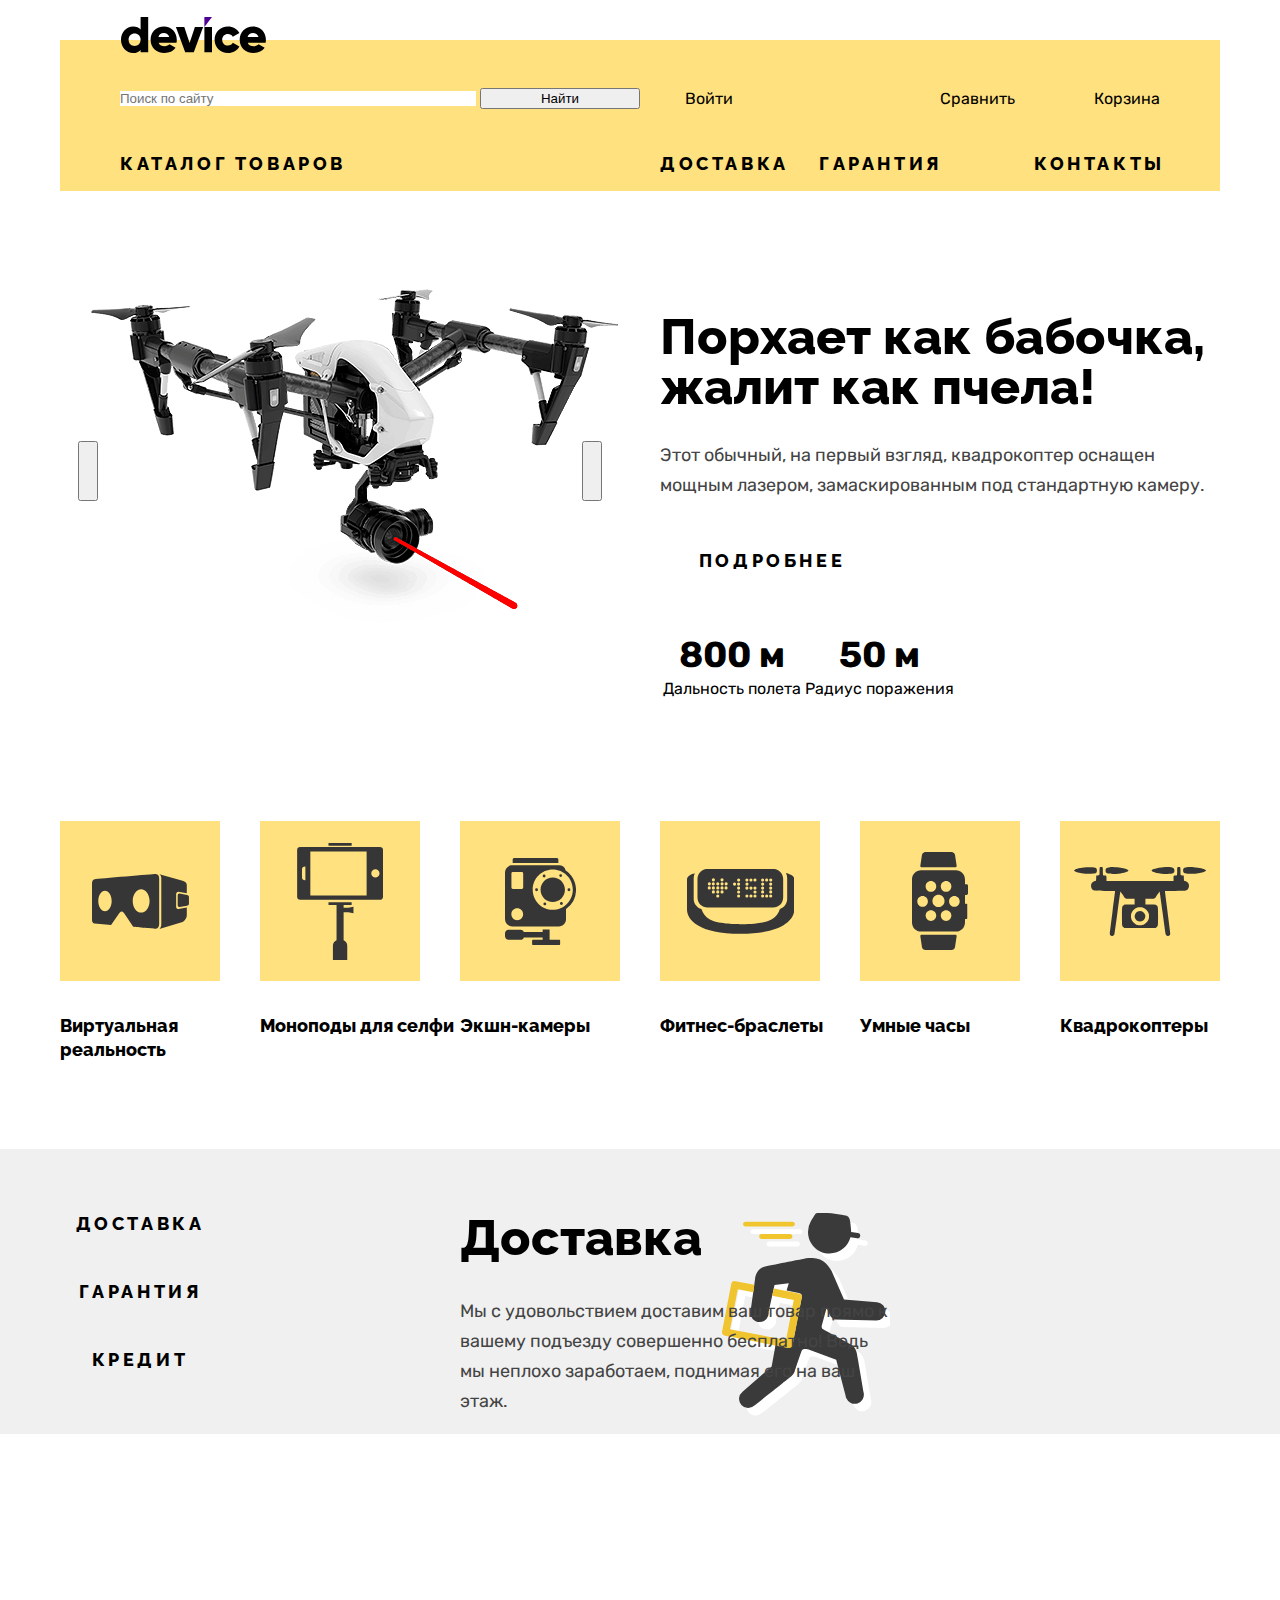
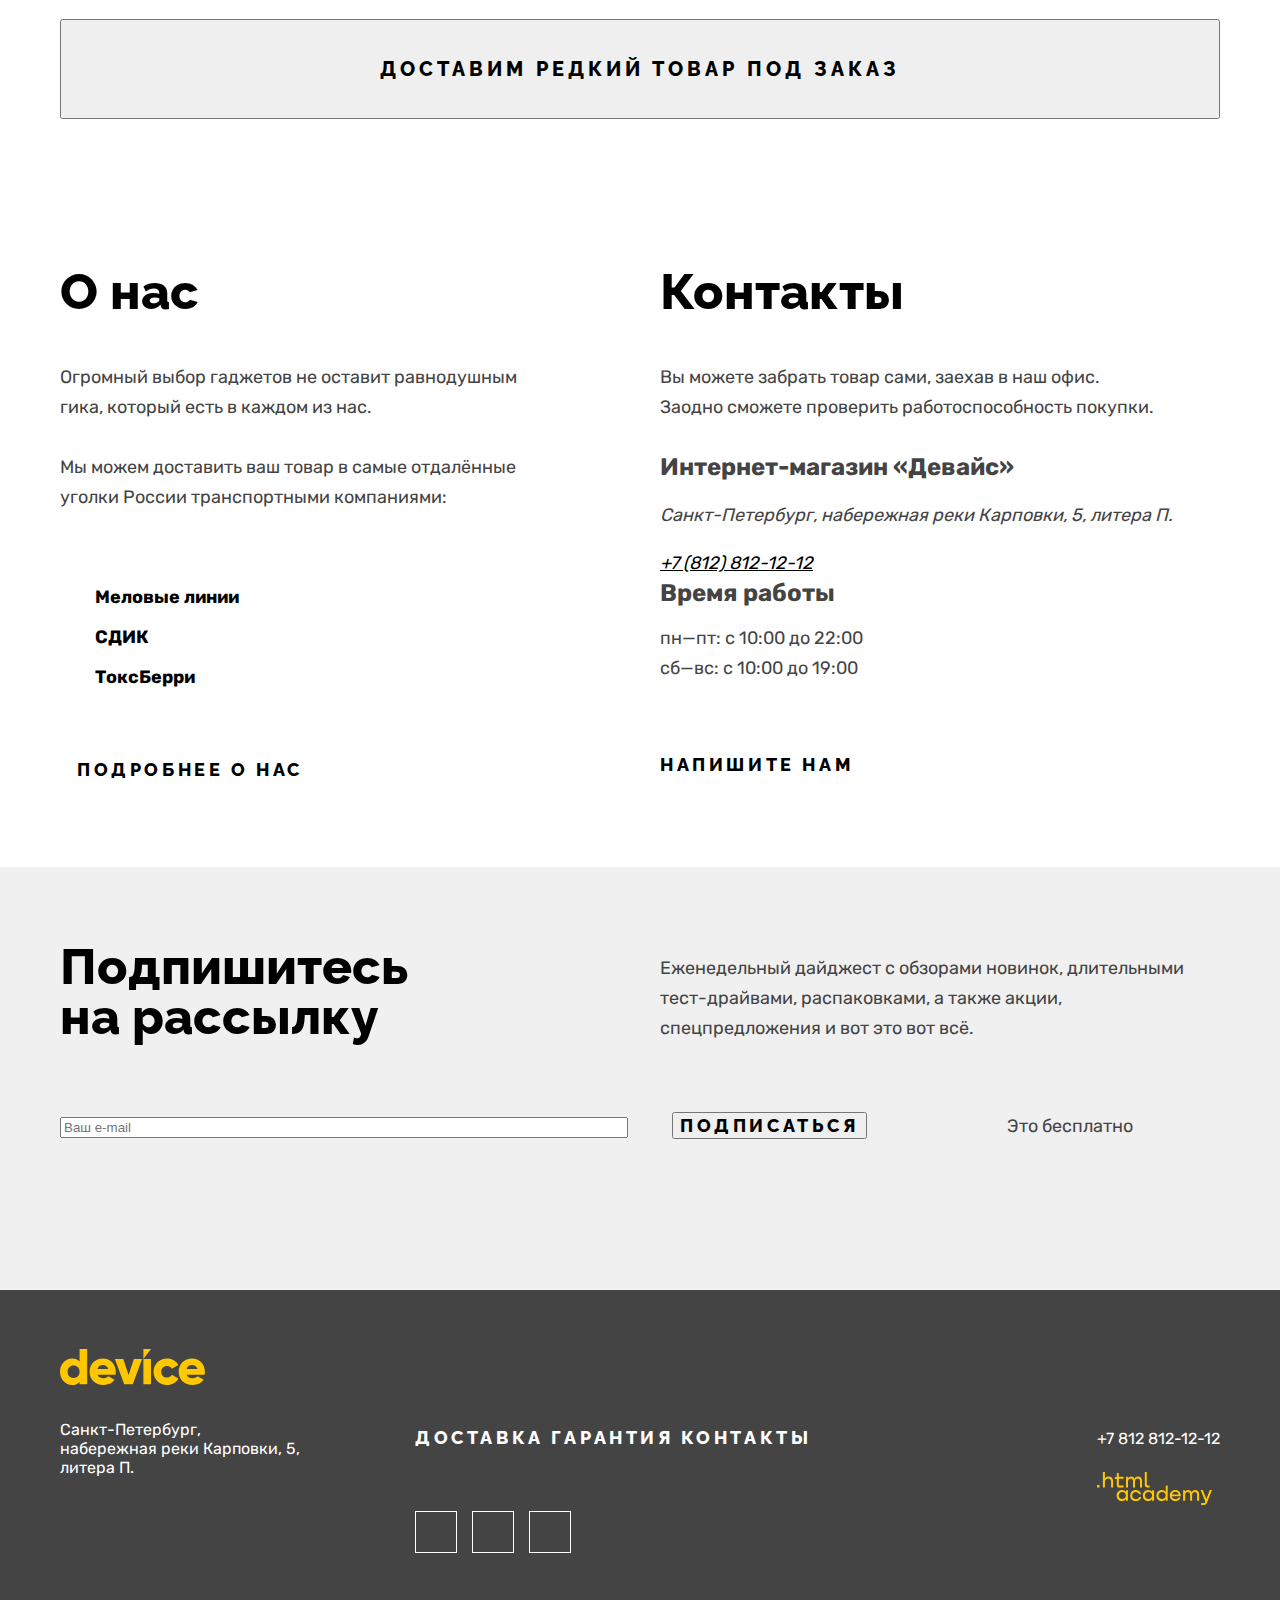
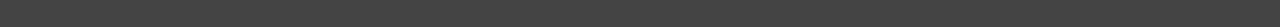
<file: index.html>
<!DOCTYPE html>
<html lang="ru">
<head>
  <meta charset="utf-8">
  <title>HTML Academy: Девайс</title>
  <link href="css/styles.css" rel="stylesheet">
</head>
<body>

<header class="page-header">
  <div class="header-wrapper">
    <div class="navigation-logo">
      <a class="navigation-logo-link">
        <img alt="Логотип интернет-магазина «Device»" class="page-header-logo" height="36" src="img/logo.svg"
             width="145">
      </a>
    </div>

    <div class="user-menu">
      <form action="https://echo.htmlacademy.ru" class="header-search-form" method="get">
        <p class="header-search">
          <label class="visually-hidden" for="search-field">Поиск по сайту</label>
          <input class="header-search-input" id="search-field" name="search-field" placeholder="Поиск по сайту"
                 type="search">
          <button class="header-search-button" type="submit">Найти</button>
        </p>
      </form>
      <ul class="user-menu-list">
        <li class="user-menu-item user-menu-item-login">
          <a class="user-menu-link" href="#">
            Войти
          </a>
        </li>
        <li class="user-menu-item user-menu-item-compare">
          <a class="user-menu-link" href="#">
            Сравнить
          </a>
        </li>
        <li class="user-menu-item user-menu-item-cart">
          <a class="user-menu-link" href="#">
            Корзина
          </a>
        </li>
      </ul>
    </div>

    <nav class="navigation">
      <ul class="navigation-list">
        <li class="navigation-item navigation-item-catalog">
          <a class="navigation-link" href="#">Каталог товаров</a>
          <!--          <ul class="dropdown-menu">-->
          <!--            <li class="dropdown-menu-item">-->
          <!--              <a href="#">Виртуальная реальность</a>-->
          <!--              <a href="catalog.html">Моноподы для cелфи</a>-->
          <!--              <a href="#">Экшн-камеры</a>-->
          <!--            </li>-->
          <!--            <li class="dropdown-menu-item">-->
          <!--              <a href="#">Фитнес-браслеты</a>-->
          <!--              <a href="#">Умные часы</a>-->
          <!--            </li>-->
          <!--            <li class="dropdown-menu-item">-->
          <!--              <a href="#">Квадрокоптеры</a>-->
          <!--            </li>-->
          <!--          </ul>-->
        </li>
        <li class="navigation-item navigation-item-delivery">
          <a class="navigation-link" href="#">Доставка</a>
        </li>
        <li class="navigation-item navigation-item-guarantee">
          <a class="navigation-link" href="#">Гарантия</a>
        </li>
        <li class="navigation-item navigation-item-contacts">
          <a class="navigation-link" href="#">Контакты</a>
        </li>
      </ul>
    </nav>
  </div>
</header>

<main class="main-container main-index">
  <div class="page-container">
    <h1 class="visually-hidden">Интернет-магазин «Device»</h1>
    <section class="slider">
      <h2 class="visually-hidden">Новинки на сайте</h2>
      <ol class="slider-list">
        <li class="slider-item">
          <div class="slider-item-left">
                        <button class="slider-button slider-prev" type="button">
                          <span class="visually-hidden">Предыдущее фото</span>
                        </button>
            <img alt="Фото квадрокоптера" class="slider-item-image" height="560" src="img/slider-1.png" width="560">
                        <button class="slider-button slider-next" type="button">
                          <span class="visually-hidden">Следующее фото</span>
                        </button>
          </div>
          <div class="slider-item-right">
            <p class="title slider-item-caption">Порхает как бабочка, жалит как пчела!</p>
            <p class="slider-item-desc">Этот обычный, на первый взгляд, квадрокоптер оснащен мощным лазером,
              замаскированным
              под стандартную камеру.</p>
            <div class="slider-item-buttons-group">
              <a class="button slider-item-button" href="#">Подробнее</a>
<!--              <button class="slider-pagination-button slider-pagination-button-current" type="button">-->
<!--                <span class="visually-hidden">1 фото</span>-->
<!--              </button>-->
<!--              <button class="slider-pagination-button" type="button">-->
<!--                <span class="visually-hidden">2 фото</span>-->
<!--              </button>-->
<!--              <button class="slider-pagination-button" type="button">-->
<!--                <span class="visually-hidden">3 фото</span>-->
<!--              </button>-->
            </div>
            <table class="slider-product-features">
              <tr class="slider-product-features-caption">
                <th class="slider-product-features-caption-first">800 м</th>
                <th class="slider-product-features-caption-first">50 м</th>
              </tr>
              <tr class="slider-product-features-desc">
                <td>Дальность полета</td>
                <td>Радиус поражения</td>
              </tr>
            </table>
          </div>
        </li>

        <!--        <li class="slider-item">-->
        <!--          <div class="slider-item-left">-->
        <!--            <button class="slider-button slider-prev" type="button">-->
        <!--              <span class="visually-hidden">Предыдущее фото</span>-->
        <!--            </button>-->
        <!--            <img alt="Фото фитнес-браслета" class="slider-item-image" height="560" src="img/slider-2.png" width="560">-->
        <!--            <button class="slider-button slider-next" type="button">-->
        <!--              <span class="visually-hidden">Следующее фото</span>-->
        <!--            </button>-->
        <!--          </div>-->
        <!--          <div class="slider-item-right">-->
        <!--            <p class="title slider-item-caption">Худеем правильно!</p>-->
        <!--            <p class="slider-item-desc">Мотивирующие фитнес-браслеты помогут найти в себе силы не пропускать занятия и-->
        <!--              соблюдать диету.</p>-->
        <!--            <a class="button slider-item-button" href="#">Подробнее</a>-->
        <!--            <button class="slider-pagination-button" type="button">-->
        <!--              <span class="visually-hidden">1 фото</span>-->
        <!--            </button>-->
        <!--            <button class="slider-pagination-button slider-pagination-button-current" type="button">-->
        <!--              <span class="visually-hidden">2 фото</span>-->
        <!--            </button>-->
        <!--            <button class="slider-pagination-button" type="button">-->
        <!--              <span class="visually-hidden">3 фото</span>-->
        <!--            </button>-->
        <!--            <table class="slider-product-features">-->
        <!--              <tr class="slider-product-features-caption">-->
        <!--                <th>48 часов</th>-->
        <!--              </tr>-->
        <!--              <tr class="slider-product-features-desc">-->
        <!--                <td>Без подзарядки</td>-->
        <!--              </tr>-->
        <!--            </table>-->
        <!--          </div>-->
        <!--        </li>-->

        <!--        <li class="slider-item">-->
        <!--          <div class="slider-item-left">-->
        <!--            <button class="slider-button slider-prev" type="button">-->
        <!--              <span class="visually-hidden">Предыдущее фото</span>-->
        <!--            </button>-->
        <!--            <img alt="Фото палки для селфи" class="slider-item-image" height="560" src="img/slider-3.png" width="560">-->
        <!--            <button class="slider-button slider-next" type="button">-->
        <!--              <span class="visually-hidden">Следующее фото</span>-->
        <!--            </button>-->
        <!--          </div>-->
        <!--          <div class="slider-item-right">-->
        <!--            <p class="title slider-item-caption">Делай селфи, как Бен Стиллер!</p>-->
        <!--            <p class="slider-item-desc">Самая длинная палка для селфи доступна в нашем магазине. Восемь (Восемь, Карл!)-->
        <!--              метров длиной и весом всего 5 кг.</p>-->
        <!--            <a class="button slider-item-button" href="#">Подробнее</a>-->
        <!--            <button class="slider-pagination-button" type="button">-->
        <!--              <span class="visually-hidden">1 фото</span>-->
        <!--            </button>-->
        <!--            <button class="slider-pagination-button" type="button">-->
        <!--              <span class="visually-hidden">2 фото</span>-->
        <!--            </button>-->
        <!--            <button class="slider-pagination-button slider-pagination-button-current" type="button">-->
        <!--              <span class="visually-hidden">3 фото</span>-->
        <!--            </button>-->
        <!--            <table class="slider-product-features">-->
        <!--              <tr class="slider-product-features-caption">-->
        <!--                <th>8,5 м</th>-->
        <!--                <th>5 кг</th>-->
        <!--                <th>Карбон</th>-->
        <!--              </tr>-->
        <!--              <tr class="slider-product-features-desc">-->
        <!--                <td>Длина палки</td>-->
        <!--                <td>Вес палки</td>-->
        <!--                <td>Материал</td>-->
        <!--              </tr>-->
        <!--            </table>-->
        <!--          </div>-->
        <!--        </li>-->
      </ol>
    </section>

    <section class="products">
      <h2 class="visually-hidden"></h2>
      <ul class="products-list">
        <li class="products-item">
          <a href="#">
            <div class="products-item-wrapper">
              <img alt="Виртуальная реальность" class="products-item-img" height="55" src="img/products-group-1.svg"
                   width="97">
            </div>
            <h3 class="products-item-caption">Виртуальная реальность</h3>
          </a>
        </li>
        <li class="products-item">
          <a href="#">
            <div class="products-item-wrapper">
              <img alt="Моноподы для селфи" class="products-item-img" height="117" src="img/products-group-2.svg"
                   width="86">
            </div>
            <h3 class="products-item-caption">Моноподы для селфи</h3>
          </a>
        </li>
        <li class="products-item">
          <a href="#">
            <div class="products-item-wrapper">
              <img alt="Экшн-камеры" class="products-item-img" height="87" src="img/products-group-3.svg" width="71">
            </div>
            <h3 class="products-item-caption">Экшн-камеры</h3>
          </a>
        </li>
        <li class="products-item">
          <a href="#">
            <div class="products-item-wrapper">
              <img alt="Фитнес-браслеты" class="products-item-img" height="65" src="img/products-group-4.svg"
                   width="107">
            </div>
            <h3 class="products-item-caption">Фитнес-браслеты</h3>
          </a>
        </li>
        <li class="products-item">
          <a href="#">
            <div class="products-item-wrapper">
              <img alt="Умные часы" class="products-item-img" height="98" src="img/products-group-5.svg" width="56">
            </div>
            <h3 class="products-item-caption">Умные часы</h3>
          </a>
        </li>
        <li class="products-item">
          <a href="#">
            <div class="products-item-wrapper">
              <img alt="Квадрокоптеры" class="products-item-img" height="69" src="img/products-group-6.svg" width="132">
            </div>
            <h3 class="products-item-caption">Квадрокоптеры</h3>
          </a>
        </li>
      </ul>
    </section>
  </div>

  <section class="advantages">
    <div class="page-container">
      <h2 class="visually-hidden">Преимущества</h2>
      <div class="advantages-wrapper">
        <ul class="advantages-list-controls">
          <li class="advantages-list-controls-item">
            <button class="button advantages-list-controls-button advantages-list-controls-button-current"
                    type="button">
              Доставка
            </button>
          </li>
          <li class="advantages-list-controls-item">
            <button class="button advantages-list-controls-button" type="button">Гарантия</button>
          </li>
          <li class="advantages-list-controls-item">
            <button class="button advantages-list-controls-button" type="button">Кредит</button>
          </li>
        </ul>
        <ul class="advantages-list">
          <li class="advantages-item advantages-item-delivery">
            <h3 class="title advantages-title">Доставка</h3>
            <p class="advantages-description">Мы с удовольствием доставим ваш товар прямо к вашему подъезду совершенно
              бесплатно! Ведь мы неплохо заработаем, поднимая его на ваш этаж.</p>
          </li>
<!--          <li class="advantages-item advantages-item-guarantee">-->
<!--            <h3 class="title advantages-title">Гарантия</h3>-->
<!--            <p class="advantages-description">Если из-за возгорания купленного у нас товара у вас сгорит дом — не-->
<!--              переживайте, мы выдадим вам новый. Товар, не дом, конечно же.</p>-->
<!--          </li>-->
<!--          <li class="advantages-item advantages-item-credit">-->
<!--            <h3 class="title advantages-title">Кредит</h3>-->
<!--            <p class="advantages-description">Залезть в долговую яму стало проще! Кредитные консультанты подберут для-->
<!--              вас-->
<!--              наиболее выгодные условия кредита. Выгодные для банка, разумеется.</p>-->
<!--          </li>-->
        </ul>
      </div>
    </div>
  </section>

  <div class="page-container">
    <section class="special-order">
      <button class="special-order-button">
        Доставим редкий товар под заказ
<!--        <span class="special-order-icon">-->
<!--          <button class="info" type="button">-->
<!--            <span class="visually-hidden">Посмотреть дополнительную информацию</span>-->
<!--          </button>-->
<!--        </span>-->
      </button>
    </section>

    <div class="index-columns">
      <section class="about-us">
        <h2 class="title about-us-title">О нас</h2>
        <p class="about-us-description">
          Огромный выбор гаджетов не оставит равнодушным гика, который есть в каждом из нас.
        </p>
        <p class="about-us-description">
          Мы можем доставить ваш товар в самые отдалённые уголки России транспортными компаниями:
        </p>
        <ul class="about-us-list">
          <li class="about-us-item">Меловые линии</li>
          <li class="about-us-item">СДИК</li>
          <li class="about-us-item">ТоксБерри</li>
        </ul>
        <a class="button about-us-button" href="#">Подробнее о нас</a>
      </section>
      <section class="contacts">
        <h2 class="title contacts-title">Контакты</h2>
        <p class="contacts-description">Вы можете забрать товар сами, заехав в наш офис. Заодно сможете проверить
          работоспособность покупки. </p>
        <h3 class="contacts-subtitle">Интернет-магазин «Девайс»</h3>
        <address class="contacts-address">
          <p class="contacts-address-text">Санкт-Петербург, набережная реки Карповки, 5, литера П.</p>
          <a class="contacts-phone" href="tel:+78128121212">+7 (812) 812-12-12</a>
        </address>
        <h3 class="contacts-subtitle">Время работы</h3>
        <ul class="contacts-schedule">
          <li class="contacts-schedule-item">пн—пт: с 10:00 до 22:00</li>
          <li class="contacts-schedule-item">сб—вс: с 10:00 до 19:00</li>
        </ul>
        <a class="button" href="#">Напишите нам</a>
      </section>
    </div>
  </div>

  <section class="newsletter">
    <div class="page-container">
      <div class="newsletter-wrapper">
        <h2 class="title newsletter-title">Подпишитесь на рассылку</h2>
        <p class="newsletter-description">Еженедельный дайджест с обзорами новинок, длительными тест-драйвами,
          распаковками,
          а также акции, спецпредложения
          и вот это вот всё.</p>
      </div>
      <form action="https://echo.htmlacademy.ru/" class="newsletter-form" method="post">
        <p class="newsletter-email">
          <label class="visually-hidden" for="newsletter-email">Email</label>
          <input class="newsletter-email-field" id="newsletter-email" name="newsletter-email" placeholder="Ваш e-mail"
                 required type="email">
          <button class="newsletter-button" type="submit">Подписаться</button>
          <span class="newsletter-button-title">Это бесплатно</span>
        </p>
      </form>
    </div>
  </section>
</main>

<footer class="page-footer">
  <div class="page-footer-container">
    <section class="page-footer-address">
      <h2 class="visually-hidden">Наш адрес</h2>
      <img alt="Логотип интернет-магазина «Device»" class="page-footer-logo" height="36" src="img/logo-yellow.svg"
           width="145">
      <p class="footer-address">Санкт-Петербург, набережная реки Карповки, 5, литера П.</p>
    </section>

    <div class="page-footer-menu">
      <ul class="footer-navigation-list">
        <li class="footer-navigation-item">
          <a class="footer-navigation-link" href="#">Доставка</a>
        </li>
        <li class="footer-navigation-item">
          <a class="footer-navigation-link" href="#">Гарантия</a>
        </li>
        <li class="footer-navigation-item">
          <a class="footer-navigation-link" href="#">Контакты</a>
        </li>
      </ul>
      <ul class="social-list">
        <li class="social-item">
          <a class="social-button" href="https://www.facebook.com/htmlacademy">
            <span class="visually-hidden">Фейсбук</span>
          </a>
        </li>
        <li class="social-item">
          <a class="social-button" href="https://www.instagram.com/htmlacademy">
            <span class="visually-hidden">Инстаграм</span>
          </a>
        </li>
        <li class="social-item">
          <a class="social-button" href="https://twitter.com/htmlacademy_ru">
            <span class="visually-hidden">Твиттер</span>
          </a>
        </li>
      </ul>
    </div>

    <section class="page-footer-phone">
      <h2 class="visually-hidden">Контакты</h2>
      <p class="footer-phone">
        <a class="footer-phone-link" href="tel:+78128121212">+7 812 812-12-12</a>
      </p>
      <a class="htmlacademy-link" href="https://htmlacademy.ru">
        <img alt="Логотип компании «HTML Academy»" class="htmlacademy-logo" height="34" src="img/logo-htmlacademy.svg"
             width="115">
      </a>
    </section>
  </div>
</footer>

</body>
</html>
</file>
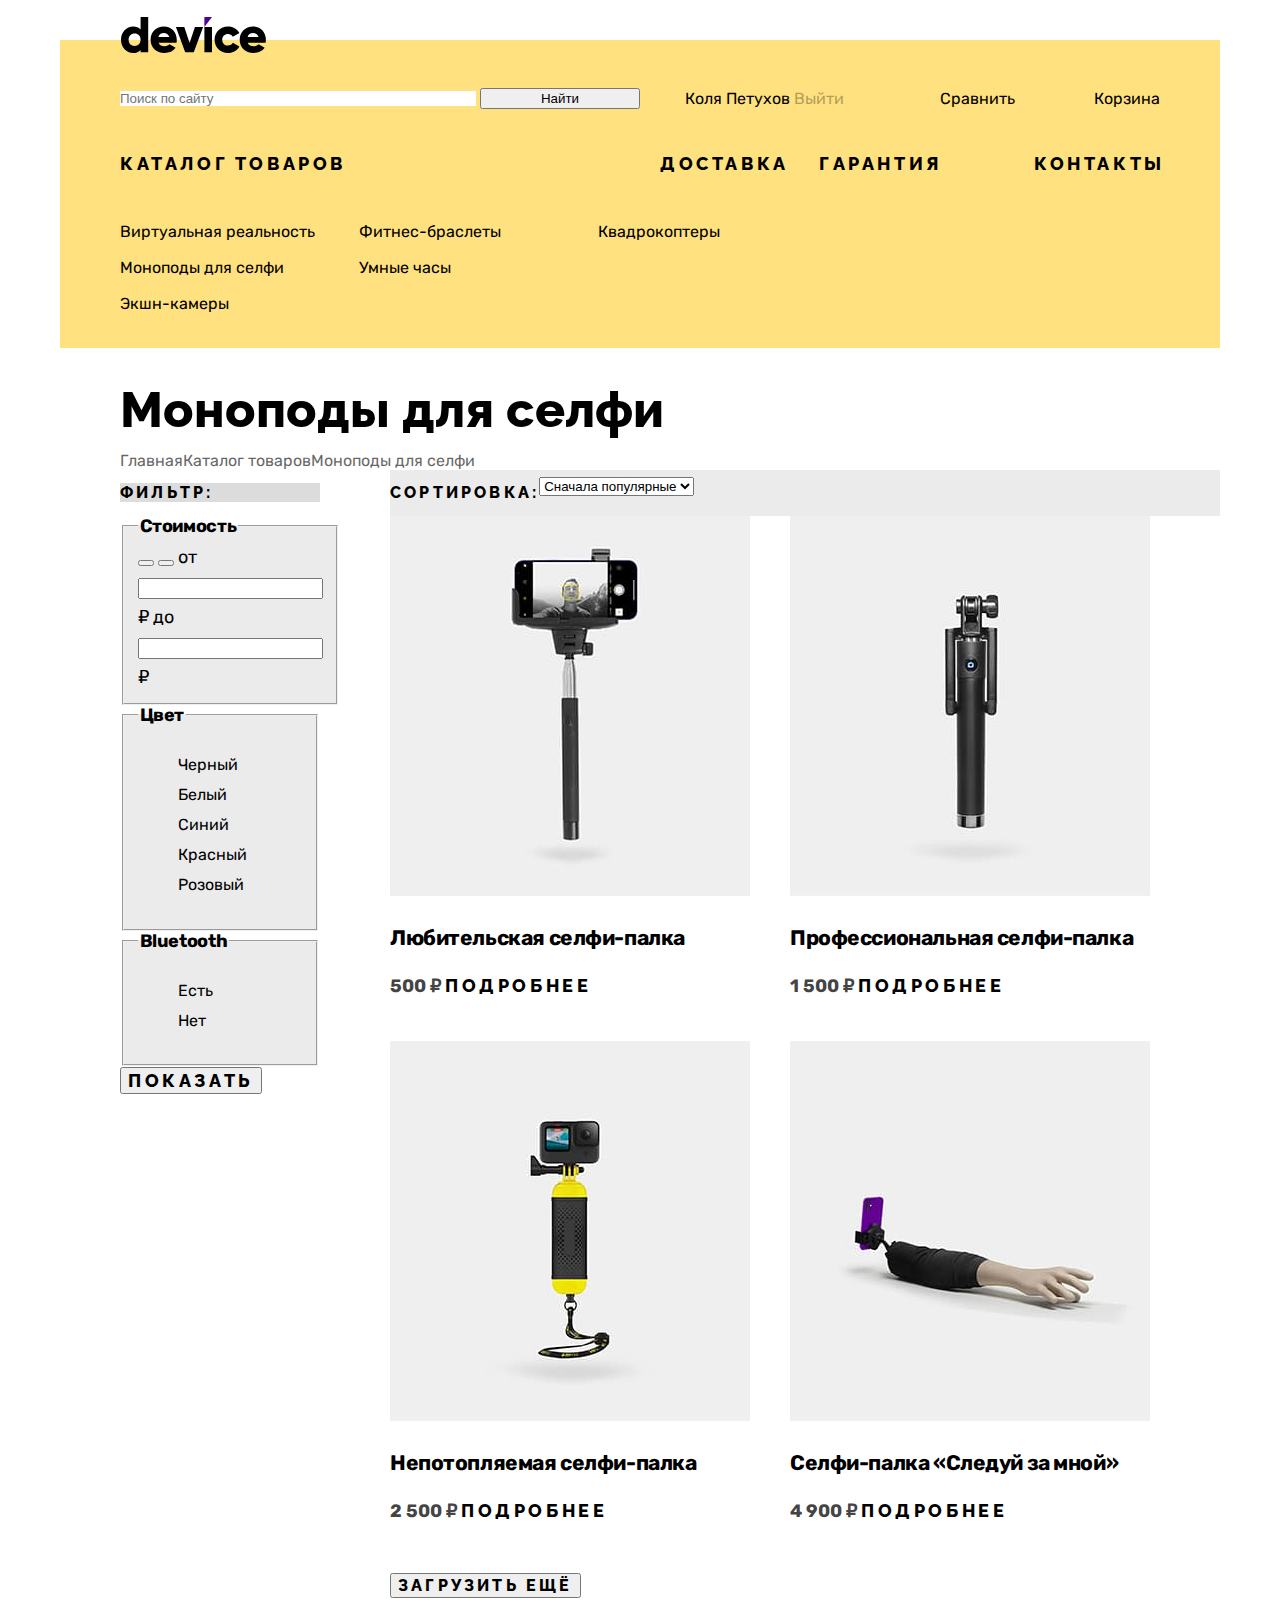
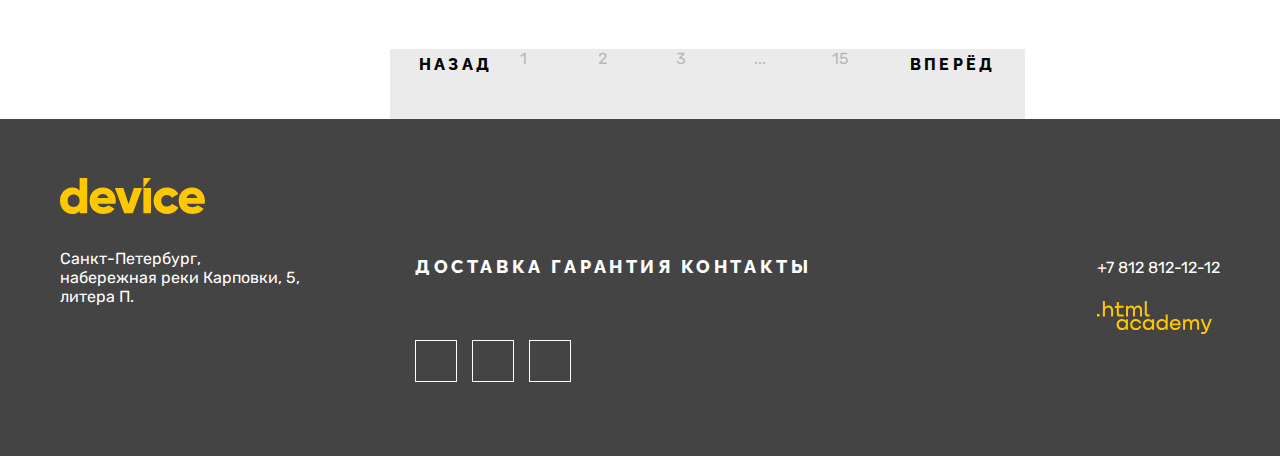
<file: catalog.html>
<!DOCTYPE html>
<html lang="ru">
<head>
  <meta charset="utf-8">
  <title>HTML Academy: Девайс</title>
  <link rel="stylesheet" href="css/styles.css">
</head>
<body>

<header class="page-header">
  <div class="header-wrapper">
    <div class="navigation-logo">
      <a class="navigation-logo-link" href="index.html">
        <img class="page-header-logo" src="img/logo.svg" width="145" height="36"
             alt="Логотип интернет-магазина «Device»">
      </a>
    </div>

    <div class="user-menu">
      <form class="header-search-form" action="https://echo.htmlacademy.ru" method="get">
        <p class="header-search">
          <label class="visually-hidden" for="search-field">Поиск по сайту</label>
          <input class="header-search-input" type="search" id="search-field" name="search-field"
                 placeholder="Поиск по сайту">
          <button class="header-search-button" type="submit">Найти</button>
        </p>
      </form>
      <ul class="user-menu-list">
        <li class="user-menu-item user-menu-item-login">
          <a class="user-menu-link" href="#">
            Коля Петухов
          </a>
          <a class="user-menu-link user-menu-link-disabled" href="#">
            Выйти
          </a>
        </li>
        <li class="user-menu-item user-menu-item-compare">
          <a class="user-menu-link" href="#">
            Сравнить
          </a>
        </li>
        <li class="user-menu-item user-menu-item-cart">
          <a class="user-menu-link" href="#">
            Корзина
          </a>
        </li>
      </ul>
    </div>

    <nav class="navigation">
      <ul class="navigation-list">
        <li class="navigation-item navigation-item-catalog">
          <a class="navigation-link" href="#">Каталог товаров</a>
          <ul class="dropdown-menu">
            <li class="dropdown-menu-item">
              <a href="#">Виртуальная реальность</a>
              <a href="#">Моноподы для cелфи</a>
              <a href="#">Экшн-камеры</a>
            </li>
            <li class="dropdown-menu-item">
              <a href="#">Фитнес-браслеты</a>
              <a href="#">Умные часы</a>
            </li>
            <li class="dropdown-menu-item">
              <a href="#">Квадрокоптеры</a>
            </li>
          </ul>
        </li>
        <li class="navigation-item navigation-item-delivery">
          <a class="navigation-link" href="#">Доставка</a>
        </li>
        <li class="navigation-item navigation-item-guarantee">
          <a class="navigation-link" href="#">Гарантия</a>
        </li>
        <li class="navigation-item navigation-item-contacts">
          <a class="navigation-link" href="#">Контакты</a>
        </li>
      </ul>
    </nav>
  </div>
</header>

<div class="page-container">
  <main class="main-inner">
    <header class="inner-header">
      <h1 class="title inner-header-title">Моноподы для селфи</h1>
      <ul class="inner-breadcrumbs">
        <li class="breadcrumbs-item">
          <a class="breadcrumbs-link" href="index.html">Главная</a>
        </li>
        <li class="breadcrumbs-item">
          <a class="breadcrumbs-link" href="#">Каталог товаров</a>
        </li>
        <li class="breadcrumbs-item">
          <a class="breadcrumbs-link">Моноподы для селфи</a>
        </li>
      </ul>
    </header>
    <div class="catalog-wrapper">
      <section class="catalog-filter">
        <h2 class="catalog-filter-title">Фильтр:</h2>
        <form class="catalog-filter-form" action="https://echo.htmlacademy.ru/" method="get">
          <fieldset class="catalog-filter-group">
            <legend class="catalog-filter-group-title">Стоимость</legend>
            <button class="range-toggle toggle-min" type="button">
              <span class="visually-hidden">Изменить минимальную цену.</span>
            </button>
            <button class="range-toggle toggle-max" type="button">
              <span class="visually-hidden">Изменить максимальную цену.</span>
            </button>
            <label class="catalog-filter-label">
              от <input class="catalog-filter-input" type="number" name="min-price"> ₽
            </label>
            <label class="catalog-filter-label">
              до <input class="catalog-filter-input" type="number" name="max-price"> ₽
            </label>
          </fieldset>

          <fieldset class="catalog-filter-group">
            <legend class="catalog-filter-group-title">Цвет</legend>
            <ul class="catalog-filter-list">
              <li class="catalog-filter-item">
                <label class="control">
                  <input class="visually-hidden control-input" type="checkbox" name="black" checked>
                  <span class="control-mark"></span>
                  <span class="control-label">Черный</span>
                </label>
              </li>
              <li class="catalog-filter-item">
                <label class="control">
                  <input class="visually-hidden control-input" type="checkbox" name="white" checked>
                  <span class="control-mark"></span>
                  <span class="control-label">Белый</span>
                </label>
              </li>
              <li class="catalog-filter-item">
                <label class="control">
                  <input class="visually-hidden control-input" type="checkbox" name="blue">
                  <span class="control-mark"></span>
                  <span class="control-label">Синий</span>
                </label>
              </li>
              <li class="catalog-filter-item">
                <label class="control">
                  <input class="visually-hidden control-input" type="checkbox" name="red">
                  <span class="control-mark"></span>
                  <span class="control-label">Красный</span>
                </label>
              </li>
              <li class="catalog-filter-item">
                <label class="control">
                  <input class="visually-hidden control-input" type="checkbox" name="pink">
                  <span class="control-mark"></span>
                  <span class="control-label">Розовый</span>
                </label>
              </li>
            </ul>
          </fieldset>

          <fieldset class="catalog-filter-group">
            <legend class="catalog-filter-group-title">Bluetooth</legend>
            <ul class="catalog-filter-list">
              <li class="catalog-filter-item">
                <label class="control">
                  <input class="visually-hidden control-input" type="radio" name="bluetooth-available-group"
                         value="available" checked>
                  <span class="control-mark"></span>
                  <span class="control-label">Есть</span>
                </label>
              </li>
              <li class="catalog-filter-item">
                <label class="control">
                  <input class="visually-hidden control-input" type="radio" name="bluetooth-available-group"
                         value="not-available">
                  <span class="control-mark"></span>
                  <span class="control-label">Нет</span>
                </label>
              </li>
            </ul>
          </fieldset>

          <button class="button" type="submit">Показать</button>
        </form>
      </section>

      <section class="catalog-sorting">
        <div class="catalog-sorting-wrapper">
          <h2 class="catalog-sorting-title">Сортировка:</h2>
          <form class="catalog-sorting-form">
            <label class="visually-hidden" for="sorting">Сортировка</label>
            <select class="select-control" id="sorting" name="sorting">
              <option value="popular">Сначала популярные</option>
            </select>
            <button class="visually-hidden" type="submit">Отсортировать продукты</button>
          </form>
          <a class="catalog-sorting-up" href="#">
            <span class="visually-hidden">Вверх</span>
          </a>
          <a class="catalog-sorting-down" href="#">
            <span class="visually-hidden">Вниз</span>
          </a>
        </div>

        <ul class="product-list">
          <li class="product-card">
            <a class="product-card-link" href="#">
              <img class="product-card-image" src="img/product-1.jpg" width="360" height="380"
                   alt="Любительская селфи-палка">
              <h3 class="product-card-title">Любительская селфи-палка</h3>
            </a>
            <b class="product-card-price">500 ₽</b>
            <a class="product-card-button button" href="#">Подробнее</a>
          </li>
          <li class="product-card">
            <a class="product-card-link" href="#">
              <img class="product-card-image" src="img/product-2.jpg" width="360" height="380"
                   alt="Профессиональная селфи-палка">
              <h3 class="product-card-title">Профессиональная селфи-палка </h3>
            </a>
            <b class="product-card-price">1 500 ₽</b>
            <a class="product-card-button button" href="#">Подробнее</a>
          </li>
          <li class="product-card">
            <a class="product-card-link" href="#">
              <img class="product-card-image" src="img/product-3.jpg" width="360" height="380"
                   alt="Непотопляемая селфи-палка">
              <h3 class="product-card-title">Непотопляемая селфи-палка</h3>
            </a>
            <b class="product-card-price">2 500 ₽</b>
            <a class="product-card-button button" href="#">Подробнее</a>
          </li>
          <li class="product-card product-card-new">
            <a class="product-card-link" href="#">
              <img class="product-card-image" src="img/product-4.jpg" width="360" height="380"
                   alt="Селфи-палка «Следуй за мной»">
              <h3 class="product-card-title">Селфи-палка «Следуй за мной»</h3>
            </a>
            <b class="product-card-price">4 900 ₽</b>
            <a class="product-card-button button" href="#">Подробнее</a>
          </li>
        </ul>
        <button class="product-show-more" type="button">Загрузить ещё</button>

        <div class="pagination-container">
          <ul class="pagination">
            <li class="pagination-item">
              <a class="pagination-link-prev">Назад</a>
            </li>
            <li class="pagination-item">
              <a class="pagination-link">1</a>
            </li>
            <li class="pagination-item">
              <a class="pagination-link">2</a>
            </li>
            <li class="pagination-item">
              <a class="pagination-link">3</a>
            </li>
            <li class="pagination-item">
              <a class="pagination-link">...</a>
            </li>
            <li class="pagination-item">
              <a class="pagination-link">15</a>
            </li>
            <li class="pagination-item">
              <a class="pagination-link-next">Вперёд</a>
            </li>
          </ul>
        </div>
      </section>
    </div>
  </main>
</div>

<footer class="page-footer">
  <div class="page-footer-container">
    <section class="page-footer-address">
      <h2 class="visually-hidden">Наш адрес</h2>
      <img class="page-footer-logo" src="img/logo-yellow.svg" width="145" height="36"
           alt="Логотип интернет-магазина «Device»">
      <p class="footer-address">Санкт-Петербург, набережная реки Карповки, 5, литера П.</p>
    </section>


    <div class="page-footer-menu">
      <ul class="footer-navigation-list">
        <li class="footer-navigation-item">
          <a class="footer-navigation-link" href="#">Доставка</a>
        </li>
        <li class="footer-navigation-item">
          <a class="footer-navigation-link" href="#">Гарантия</a>
        </li>
        <li class="footer-navigation-item">
          <a class="footer-navigation-link" href="#">Контакты</a>
        </li>
      </ul>
      <ul class="social-list">
        <li class="social-item">
          <a class="social-button" href="https://www.facebook.com/htmlacademy">
            <span class="visually-hidden">Фейсбук</span>
          </a>
        </li>
        <li class="social-item">
          <a class="social-button" href="https://www.instagram.com/htmlacademy">
            <span class="visually-hidden">Инстаграм</span>
          </a>
        </li>
        <li class="social-item">
          <a class="social-button" href="https://twitter.com/htmlacademy_ru">
            <span class="visually-hidden">Твиттер</span>
          </a>
        </li>
      </ul>
    </div>

    <section class="page-footer-phone">
      <h2 class="visually-hidden">Контакты</h2>
      <p class="footer-phone">
        <a class="footer-phone-link" href="tel:+78128121212">+7 812 812-12-12</a>
      </p>
      <a class="htmlacademy-link" href="https://htmlacademy.ru">
        <img class="htmlacademy-logo" src="img/logo-htmlacademy.svg" width="115" height="34"
             alt="Логотип компании «HTML Academy»">
      </a>
    </section>
  </div>
</footer>

</body>
</html>
</file>
<file: css/styles.css>
@font-face {
  font-family: "Raleway";
  font-style: normal;
  font-weight: 800;
  src: url("/fonts/raleway/raleway-800.woff2") format("woff2");
  font-display: swap;
}

@font-face {
  font-family: "Rubik";
  font-style: normal;
  font-weight: 400;
  src: url("/fonts/rubik/rubik-400.woff2") format("woff2");
  font-display: swap;
}

@font-face {
  font-family: "Rubik";
  font-style: normal;
  font-weight: 700;
  src: url("/fonts/rubik/rubik-700.woff2") format("woff2");
  font-display: swap;
}

@font-face {
  font-family: "Rubik";
  font-style: normal;
  font-weight: 800;
  src: url("/fonts/rubik/rubik-800.woff2") format("woff2");
  font-display: swap;
}

html {
  height: 100%;
}

body {
  margin: 0;
  display: flex;
  flex-direction: column;
  min-height: 100%;
  font-family: "Rubik", sans-serif;
  font-size: 18px;
  line-height: 30px;
  color: #000000;
  background-color: #ffffff;
}

.visually-hidden {
  position: absolute;
  width: 1px;
  height: 1px;
  margin: -1px;
  padding: 0;
  border: 0;
  clip: rect(0 0 0 0);
  overflow: hidden;
}

a {
  color: #000000;
  text-decoration: none;
}

ol,
ul {
  list-style-type: none;
}

.button {
  font-family: "Raleway", sans-serif;
  font-size: 18px;
  line-height: 21px;
  letter-spacing: 0.2em;
  text-transform: uppercase;
}

.title {
  margin: 0;
  padding: 0;
  font-family: "Raleway", sans-serif;
  font-size: 50px;
  line-height: 50px;
}

/*.page-header {}*/

.header-wrapper {
  position: relative;
  display: flex;
  flex-direction: column;
  width: 1160px;
  margin: 0 auto;
  margin-top: 40px;
  background: #ffe17f;
}

.navigation-logo {
  position: absolute;
  top: -23px;
  left: 61px;
  width: 145px;
}

.inner-header-title {
  font-family: "Raleway", sans-serif;
  font-size: 50px;
  line-height: 50px;
}

.user-menu {
  display: flex;
  flex-wrap: wrap;
  margin-top: 42px;
  margin-right: 25px;
  margin-bottom: 41px;
  margin-left: 60px;
}

.header-search {
  margin: 0;
}

.header-search-input {
  padding: 0;
  border: 0;
  width: 356px;
}

.header-search-button {
  width: 160px;
  margin-right: 20px;
}

.user-menu-list {
  display: flex;
  flex-wrap: wrap;
  margin: 0;
  padding: 0;
  font-size: 16px;
  line-height: 19px;
}

.user-menu-item-login {
  width: 200px;
  margin-right: 33px;
  padding-left: 25px;
  padding-top: 7px;
}

.user-menu-item-compare {
  width: 80px;
  margin-right: 33px;
  padding-left: 22px;
  padding-top: 7px;
}

.user-menu-item-cart {
  width: 100px;
  padding-left: 41px;
  padding-top: 7px;
}

.user-menu-link {
  /*width: ;*/
}

.user-menu-link-disabled {
  opacity: 0.3;
}

.navigation {
  font-family: "Raleway", sans-serif;
  font-size: 18px;
  line-height: 21px;
  letter-spacing: 0.2em;
  text-transform: uppercase;
}

.navigation-list {
  display: flex;
  flex-wrap: wrap;
  margin: 0;
  margin-bottom: 17px;
  padding: 0;
}

.navigation-item-catalog {
  width: 300px;
  margin-left: 60px;
  margin-right: auto;
}

.navigation-item-delivery {
  width: 140px;
  margin-right: 19px;
}

.navigation-item-guarantee {
  width: 140px;
  margin-right: 75px;
}

.navigation-item-contacts {
  width: 140px;
  margin-right: 46px;
}

.dropdown-menu {
  width: 1100px;
  display: flex;
  margin: 0;
  margin-top: 49px;
  padding: 0;
  background-color: #ffe17f;
}

.dropdown-menu-item {
  display: flex;
  flex-wrap: wrap;
  flex-direction: column;
  width: 200px;
  margin-right: 39px;
}

.dropdown-menu-item a {
  font-family: "Rubik", sans-serif;
  font-size: 16px;
  letter-spacing: 0;
  text-transform: none;
  line-height: 18px;
  padding-bottom: 18px;
}

.main-container {
  flex-grow: 1;
}

.page-container {
  width: 1160px;
  margin: 0 auto;
}

.slider {
  margin-bottom: 70px;
}

.slider-list {
  margin: 0;
  padding: 0;
}

.slider-item {
  display: flex;
}

.slider-item-caption {
  margin-top: 121px;
  margin-bottom: 28px;
}

.slider-item-desc {
  margin: 0;
  padding: 0;
  margin-bottom: 50px;
  color: #444444;
}

.slider-item-left {
  position: relative;
  display: flex;
  width: 560px;
  margin-right: 40px;
}

.slider-item-right {
  width: 560px;
}

.slider-button {
  position: absolute;
  width: 20px;
  height: 60px;
}

.slider-prev {
  top: 250px;
  left: 18px;
}

.slider-next {
  top: 250px;
  left: 522px;
}

.slider-item-buttons-group {
  display: flex;
}

.slider-item-button {
  display: flex;
  align-items: center;
  justify-content: center;
  width: 224px;
  height: 20px;
  margin-right: auto;
}

.slider-product-features {
  margin-top: 67px;
}

.slider-product-features-caption {
  font-size: 36px;
  font-weight: 400;
}

.slider-product-features-desc {
  font-size: 16px;
}

.products {
  margin-bottom: 69px;
}

.products-list {
  margin: 0;
  padding: 0;
  display: flex;
  justify-content: space-between;
}

.products-item-wrapper {
  display: flex;
  width: 160px;
  height: 160px;
  margin-right: 40px;
  margin-bottom: 33px;
  background-color: #ffe17f;
}

.products-item-img {
  display: flex;
  margin: auto;
}

.products-item-caption {
  font-family: "Raleway", sans-serif;
  font-size: 18px;
  line-height: 24px;
}

.advantages {
  background: #f0f0f0;
}

.advantages-wrapper {
  display: flex;
  margin-bottom: 185px;
 }

.advantages-description {
  color: #444444;
}

.advantages-item::after {
  content: "";
  position: absolute;
  display: block;
}

.advantages-item-delivery {
  background-image: url("../img/tab-delivery.svg");
  background-repeat: no-repeat;
  background-position: right;
  background-size: contain;
}

.advantages-item-guarantee {
  background-image: url("../img/tab-warranty.svg");
  background-repeat: no-repeat;
  background-position: right;
  background-size: contain;
}

.advantages-item-credit {
  background-image: url("../img/tab-credit.svg");
  background-repeat: no-repeat;
  background-position: right;
  background-size: contain;
}

.advantages-list-controls {
  display: flex;
  flex-direction: column;
  justify-content: center;
  width: 280px;
  margin: 0;
  margin-right: 120px;
  padding: 0;
}

.advantages-list-controls-item {
  margin-bottom: 45px;
}

.advantages-list-controls-item:last-child {
  margin-bottom: 0;
}

.advantages-list-controls-button {
  display: block;
  width: 160px;
  background: transparent;
  border: none;
  text-align: center;
  letter-spacing: 3.6px;
}

.advantages-list {
  margin: 0;
  padding: 0;
}

.advantages-title {
  margin-top: 64px;
}

.advantages-description {
  width: 430px;
  margin-top: 33px;
}

.special-order {
  margin-bottom: 97px;
}

.special-order-icon {
  position: relative;
}

.info {
  width: 40px;
  height: 40px;
  position: absolute;
  top: 1649px;
  right: 322px;
}

.special-order-button {
  font-family: "Raleway", sans-serif;
  font-size: 20px;
  line-height: 23px;
  letter-spacing: 0.2em;
  text-transform: uppercase;
  width: 1160px;
  height: 100px;
  margin-bottom: 51px;
}

.index-columns {
  display: flex;
}

.about-us {
  margin-right: 103px;;
  background: #ffffff;
}

.contacts {
  background: #ffffff;
}

.about-us-list {
  margin-top: 75px;
  margin-bottom: 72px;
  padding: 0;
  line-height: 20px;
  font-weight: bold;
}

.about-us-item {
  margin-left: 35px;
  margin-bottom: 20px;
}

.about-us-title {
  margin-bottom: 45px;
}

.about-us-button {
  display: flex;
  align-items: center;
  justify-content: center;
  width: 260px;
  height: 20px;
  margin-bottom: 88px;
}

.about-us-description,
.contacts-address,
.contacts-schedule,
.contacts-description,
.newsletter-description,
.newsletter-button-title {
  color: #444444;
}

.about-us-description {
  width: 497px;
  margin-bottom: 30px;
}

.contacts-title {
  margin-bottom: 45px;
}

.contacts-description {
  width: 498px;
  padding: 0;
  margin-bottom: 30px;
}

.contacts-phone {
  padding: 0;
  margin-bottom: 30px;
  text-decoration: underline;
}

.contacts-address {
  padding: 0;
  margin: 0;
}

.contacts-address-text {
  padding: 0;
  /*margin: 0;*/
}

.contacts-subtitle {
  padding: 0;
  margin: 0;
  margin-bottom: 15px;
  font-family: "Rubik", sans-serif;
  font-size: 24px;
  color: #444444;
}

.contacts-schedule {
  margin: 0;
  margin-bottom: 67px;
  padding: 0;
}

.newsletter {
  padding-bottom: 131px;
  background: #f0f0f0;
}

.newsletter-wrapper {
  display: flex;
}

.newsletter-title {
  width: 411px;
  margin-top: 75px;
  margin-right: 189px;
}

.newsletter-description {
  width: 560px;
  margin-top: 86px;
  margin-bottom: 50px;
}

.newsletter-email-field {
  width: 560px;
  margin-right: 40px;
}

.newsletter-button {
  font-family: "Raleway", sans-serif;
  font-size: 18px;
  line-height: 21px;
  letter-spacing: 0.2em;
  text-transform: uppercase;
  margin-right: 136px;
}

.page-footer {
  display: flex;
  background: #444444;
}

.page-footer-container {
  display: flex;
  width: 1160px;
  margin: 0 auto;
}

.page-footer-address {
  width: 240px;
  margin-top: 59px;
  margin-right: 115px;
}

.page-footer-logo {
  width: 145px;
  margin-bottom: 10px;
}

.footer-address {
  font-size: 16px;
  line-height: 19px;
  color: #ffffff;
  margin-bottom: 150px;
}

.page-footer-menu {
  display: flex;
  flex-direction: column;
  width: 460px;
  /*margin-right: 60px;*/
  margin-right: auto;
  font-family: "Raleway", sans-serif;
  font-size: 18px;
  line-height: 21px;
  letter-spacing: 0.2em;
  text-transform: uppercase;
  color: #ffffff;
}

.footer-navigation-list {
  display: flex;
  flex-wrap: wrap;
  margin-top: 137px;
  margin-bottom: 63px;
  padding: 0;
}

.footer-navigation-item {
  margin-right: 7px;
}

.footer-navigation-link {
  color: #ffffff;
}

.footer-phone {
  margin-top: 133px;
}

.footer-phone-link {
  font-size: 16px;
  color: #ffffff;
}

.social-list {
  display: flex;
  flex-wrap: wrap;
  margin: 0;
  padding: 0;
}

.social-item {
  width: 40px;
  height: 40px;
  margin-right: 15px;
  margin-bottom: 15px;
  border: 1px solid white;
}

.social-item:nth-child(3n) {
  margin-right: 0;
}

/*inner.html*/

.main-inner {
  margin-left: 60px;
  padding-top: 37px;
}

.inner-header-title {
  margin-bottom: 16px;
}

.inner-breadcrumbs {
  display: flex;
  margin: 0;
  padding: 0;
  font-size: 16px;
  line-height: 19px;
  opacity: 0.6;
}

.catalog-wrapper {
  display: flex;
}

.catalog-filter {
  width: 200px;
  margin-right: 70px;
}

.catalog-filter-title,
.catalog-sorting-title {
  font-family: "Raleway", sans-serif;
  font-size: 16px;
  line-height: 19px;
  letter-spacing: 0.2em;
  text-transform: uppercase;
}

.catalog-filter-title {
  background: #dcdcdc;
}

.catalog-sorting {
  width: 970px;
}

.catalog-sorting-wrapper {
  display: flex;
  background: #ebebeb;
}

.catalog-filter-group {
  background: #ebebeb;
}

.catalog-filter-group-title {
  font-weight: bold;
  line-height: 20px;
  letter-spacing: -0.02em;
}

.control-label {
  font-size: 16px;
  line-height: 19px;
}

.product-list {
  display: grid;
  grid-template-columns: repeat(2, 360px);
  margin: 0;
  margin-bottom: 44px;
  padding: 0;
  gap: 40px;
}

.product-card-title {
  line-height: 24px;
  letter-spacing: -0.02em;
}

.product-card-price {
  line-height: 21px;
  color: #444444;
}

.product-show-more {
  margin-bottom: 51px;
  font-family: "Raleway", sans-serif;
  font-size: 16px;
  line-height: 19px;
  letter-spacing: 0.2em;
  text-transform: uppercase;
}

.pagination-container {
  display: flex;
}

.pagination {
  display: flex;
  margin: 0;
  padding: 0;
  background: #ebebeb;
}

.pagination-item:not(:last-child) {
  margin-right: 28px;
}

.pagination-link {
  display: block;
  box-sizing: border-box;
  width: 50px;
  height: 70px;
  font-size: 16px;
  line-height: 19px;
  color: #444444;
  opacity: 0.3;
}

.pagination-link-prev,
.pagination-link-next {
  font-family: "Raleway", sans-serif;
  font-size: 16px;
  line-height: 19px;
  letter-spacing: 0.2em;
  text-transform: uppercase;
  color: #000000;
}

.pagination-link-prev {
  width: 80px;
  margin-left: 29px;
}

.pagination-link-next {
  width: 86px;
  margin-right: 30px;
  margin-left: auto;
}
</file>
